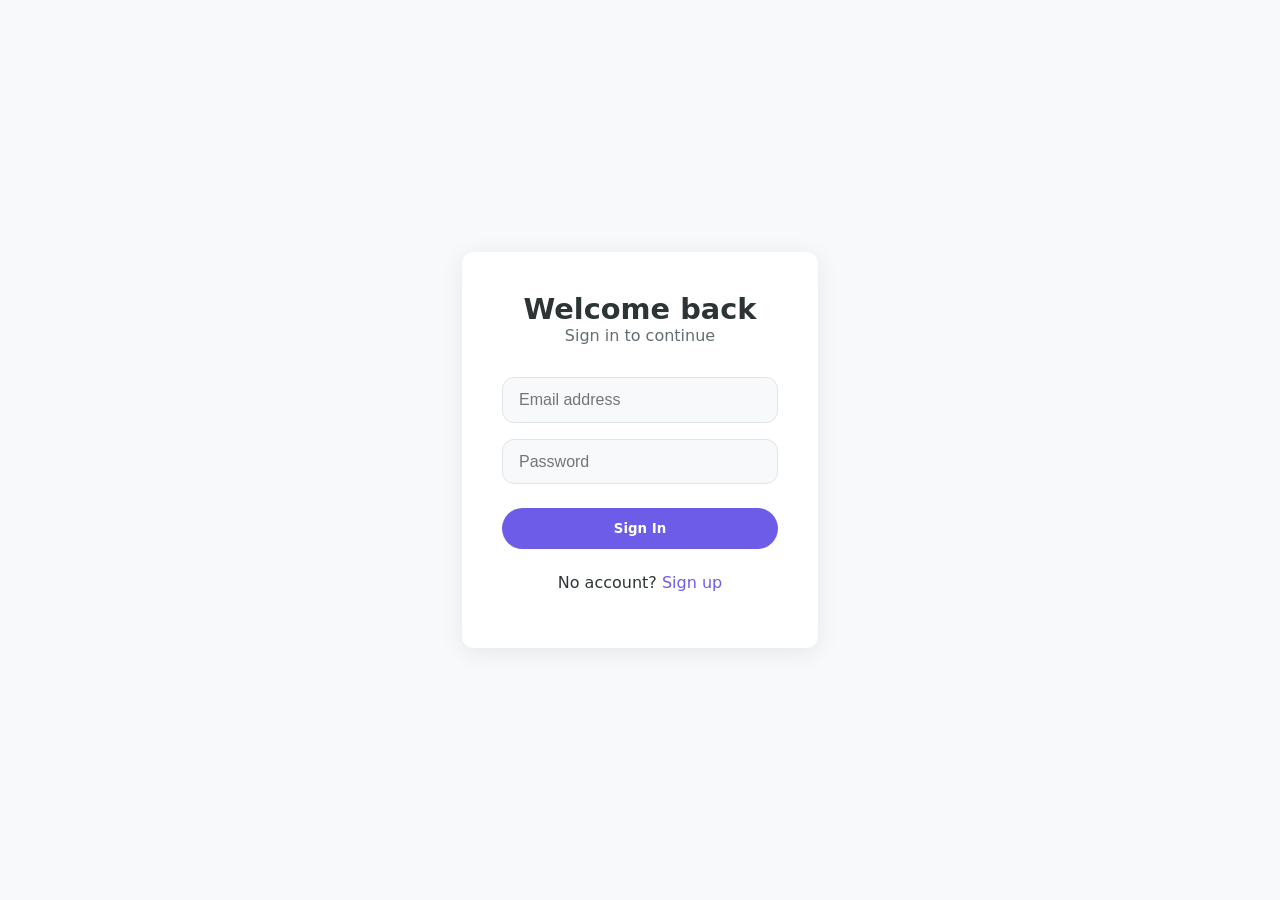
<file: login.html>
<!DOCTYPE html>
<html lang="en">
<head>
    <meta charset="UTF-8">
    <meta name="viewport" content="width=device-width, initial-scale=1.0">
    <title>Allumina AI – Login or Sign Up</title>
    <link rel="stylesheet" href="css/style.css">
</head>
<body class="auth-page">
    <div class="auth-container">
        <div class="auth-card">
            <div class="auth-header">
                <h2 id="auth-title">Welcome back</h2>
                <p id="auth-subtitle">Sign in to continue</p>
            </div>
            <form id="auth-form">
                <input type="email" id="email" placeholder="Email address" required autocomplete="email">
                <input type="password" id="password" placeholder="Password" required autocomplete="current-password">
                <button type="submit" class="btn-primary" id="auth-submit-btn">Sign In</button>
            </form>
            <div class="auth-switch">
                <span id="switch-text">No account?</span>
                <a href="#" id="switch-link">Sign up</a>
            </div>
            <div id="auth-message" class="message"></div>
        </div>
    </div>
    <script src="js/auth.js"></script>
</body>
</html>
</file>
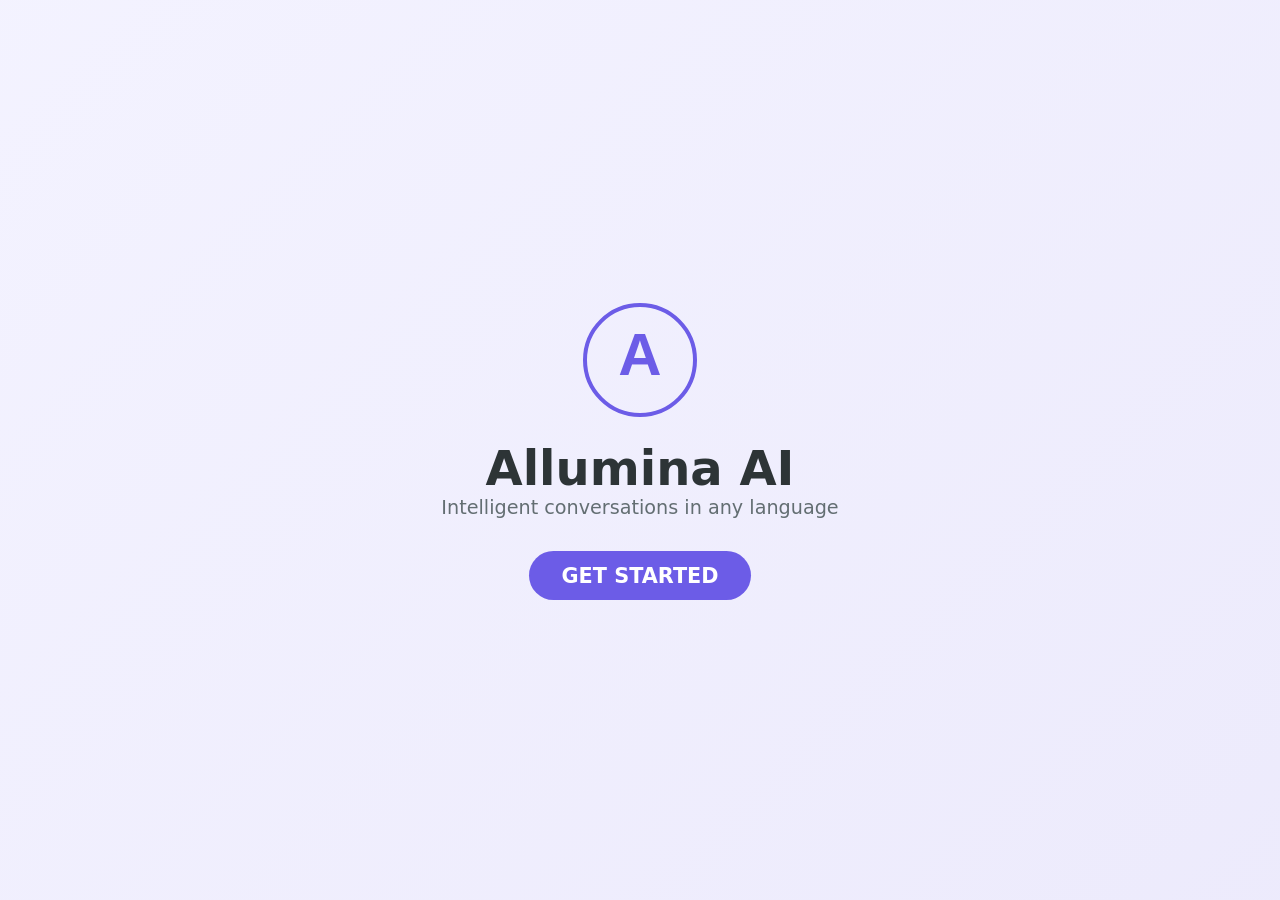
<file: start.html>
<!DOCTYPE html>
<html lang="en">
<head>
    <meta charset="UTF-8">
    <meta name="viewport" content="width=device-width, initial-scale=1.0">
    <title>Allumina AI – Welcome</title>
    <link rel="stylesheet" href="css/style.css">
</head>
<body class="landing-page">
    <div class="landing-container">
        <div class="logo-big">
            <svg width="120" height="120" viewBox="0 0 120 120">
                <circle cx="60" cy="60" r="55" fill="none" stroke="var(--primary)" stroke-width="4"/>
                <text x="60" y="75" font-size="60" font-weight="bold" fill="var(--primary)" text-anchor="middle" font-family="Arial">A</text>
            </svg>
            <h1>Allumina AI</h1>
            <p class="tagline">Intelligent conversations in any language</p>
        </div>
        <a href="login.html" class="btn-primary btn-large">GET STARTED</a>
    </div>
</body>
</html>
</file>
<file: css/style.css>
:root {
    --primary: #6c5ce7;
    --primary-light: #a29bfe;
    --bg: #f8f9fa;
    --surface: #ffffff;
    --text: #2d3436;
    --text-secondary: #636e72;
    --border: #dfe6e9;
    --danger: #d63031;
    --success: #00b894;
    --sidebar-width: 280px;
    --radius: 12px;
    --shadow: 0 4px 24px rgba(0,0,0,0.08);
    --transition: 0.2s ease;
}

[data-theme="dark"] {
    --bg: #1e1e2e;
    --surface: #2d2d44;
    --text: #eee;
    --text-secondary: #b0b0c0;
    --border: #45456a;
}

* {
    margin: 0; padding: 0; box-sizing: border-box;
}

body {
    font-family: 'Segoe UI', system-ui, sans-serif;
    background: var(--bg);
    color: var(--text);
    transition: background var(--transition), color var(--transition);
}

a { text-decoration: none; color: var(--primary); }
button { cursor: pointer; border: none; background: none; font-family: inherit; }

/* Landing Page */
.landing-page {
    display: flex; align-items: center; justify-content: center;
    min-height: 100vh;
    background: linear-gradient(135deg, #a29bfe20, #6c5ce720);
}
.landing-container {
    text-align: center;
    padding: 2rem;
}
.logo-big { margin-bottom: 2rem; }
.logo-big h1 { font-size: 3rem; margin-top: 1rem; }
.tagline { color: var(--text-secondary); font-size: 1.2rem; }
.btn-large { font-size: 1.3rem; padding: 1rem 3rem; border-radius: 2rem; }

/* Buttons */
.btn-primary {
    background: var(--primary); color: white;
    padding: 0.8rem 2rem; border-radius: 2rem;
    display: inline-block;
    font-weight: 600;
    transition: background var(--transition);
}
.btn-primary:hover { background: var(--primary-light); }
.btn-secondary {
    background: var(--surface); color: var(--text);
    padding: 0.6rem 1.2rem; border-radius: 2rem;
    border: 1px solid var(--border);
    font-weight: 500;
}
.btn-icon {
    width: 40px; height: 40px;
    display: flex; align-items: center; justify-content: center;
    border-radius: 50%; font-size: 1.5rem;
    color: var(--text);
}
.btn-icon:hover { background: rgba(0,0,0,0.05); }

/* Auth Page */
.auth-page {
    display: flex; align-items: center; justify-content: center;
    min-height: 100vh; background: var(--bg);
}
.auth-container {
    width: 100%; max-width: 420px; padding: 2rem;
}
.auth-card {
    background: var(--surface);
    padding: 2.5rem;
    border-radius: var(--radius);
    box-shadow: var(--shadow);
    transition: background var(--transition);
}
.auth-header { margin-bottom: 2rem; text-align: center; }
.auth-header h2 { font-size: 1.8rem; }
.auth-header p { color: var(--text-secondary); }
#auth-form input {
    width: 100%; padding: 0.8rem 1rem; margin-bottom: 1rem;
    border: 1px solid var(--border); border-radius: var(--radius);
    font-size: 1rem; background: var(--bg); color: var(--text);
}
#auth-form button { width: 100%; margin-top: 0.5rem; }
.auth-switch { text-align: center; margin-top: 1.5rem; }
.message { margin-top: 1rem; text-align: center; font-weight: 500; }
.message.error { color: var(--danger); }
.message.success { color: var(--success); }

/* Chat Layout */
.app-container {
    display: flex; height: 100vh; overflow: hidden;
}
.sidebar {
    width: var(--sidebar-width); background: var(--surface);
    border-right: 1px solid var(--border);
    display: flex; flex-direction: column;
    transition: transform 0.3s ease;
}
.sidebar-header {
    padding: 1rem; display: flex; align-items: center; justify-content: space-between;
    border-bottom: 1px solid var(--border);
}
.logo-small {
    font-size: 1.3rem; display: flex; align-items: center; gap: 0.5rem;
}
.chat-list { flex: 1; overflow-y: auto; padding: 0.5rem; }
.chat-list-item {
    padding: 0.7rem 1rem; border-radius: var(--radius);
    margin-bottom: 0.3rem; cursor: pointer;
    display: flex; align-items: center; justify-content: space-between;
    transition: background var(--transition);
}
.chat-list-item:hover { background: rgba(0,0,0,0.03); }
.chat-list-item.active { background: var(--primary-light); color: white; }
.chat-list-item .delete-chat { opacity: 0; transition: opacity 0.2s; }
.chat-list-item:hover .delete-chat { opacity: 1; }
.sidebar-footer { padding: 1rem; border-top: 1px solid var(--border); }
.chat-main {
    flex: 1; display: flex; flex-direction: column;
    background: var(--bg);
}
.chat-header {
    padding: 1rem; display: flex; align-items: center; gap: 1rem;
    border-bottom: 1px solid var(--border); background: var(--surface);
}
.chat-header h2 { flex: 1; font-size: 1.2rem; }
.chat-messages {
    flex: 1; overflow-y: auto; padding: 1rem;
    display: flex; flex-direction: column; gap: 1rem;
}
.empty-state {
    flex: 1; display: flex; flex-direction: column;
    align-items: center; justify-content: center;
    text-align: center; padding: 2rem;
}
.empty-logo h2 { margin-top: 1rem; font-size: 2rem; }
.empty-hint { color: var(--text-secondary); margin: 1.5rem 0; }
.prompt-suggestions { display: flex; flex-wrap: wrap; gap: 0.5rem; justify-content: center; }
.prompt-chip {
    background: var(--surface); border: 1px solid var(--border);
    padding: 0.5rem 1rem; border-radius: 2rem;
    font-size: 0.9rem; color: var(--text); transition: background var(--transition);
}
.prompt-chip:hover { background: var(--primary-light); color: white; }
.message-bubble {
    max-width: 80%; padding: 0.8rem 1rem; border-radius: var(--radius);
    line-height: 1.5; word-wrap: break-word;
}
.message-bubble.user {
    align-self: flex-end; background: var(--primary); color: white;
    border-bottom-right-radius: 4px;
}
.message-bubble.assistant {
    align-self: flex-start; background: var(--surface);
    border-bottom-left-radius: 4px;
    box-shadow: 0 2px 8px rgba(0,0,0,0.05);
}
pre code { border-radius: 8px; margin: 1rem 0; }

.chat-input-area { padding: 1rem; background: var(--surface); border-top: 1px solid var(--border); }
.input-group {
    display: flex; align-items: center; background: var(--bg);
    border-radius: 2rem; padding: 0.3rem 0.3rem 0.3rem 1rem;
    border: 1px solid var(--border);
}
.input-group textarea {
    flex: 1; border: none; background: transparent;
    resize: none; outline: none; font-size: 1rem;
    padding: 0.6rem 0; color: var(--text);
    max-height: 120px;
}
.file-upload-label {
    padding: 0.3rem; margin-right: 0.5rem;
    color: var(--text-secondary); cursor: pointer;
}
.btn-send {
    background: var(--primary); color: white;
    width: 44px; height: 44px; border-radius: 50%;
    display: flex; align-items: center; justify-content: center;
}

/* Responsive */
@media (max-width: 768px) {
    .sidebar {
        position: fixed; left: 0; top: 0; bottom: 0;
        z-index: 100; transform: translateX(-100%);
    }
    .sidebar.open { transform: translateX(0); }
    .chat-header h2 { font-size: 1rem; }
  }
</file>
